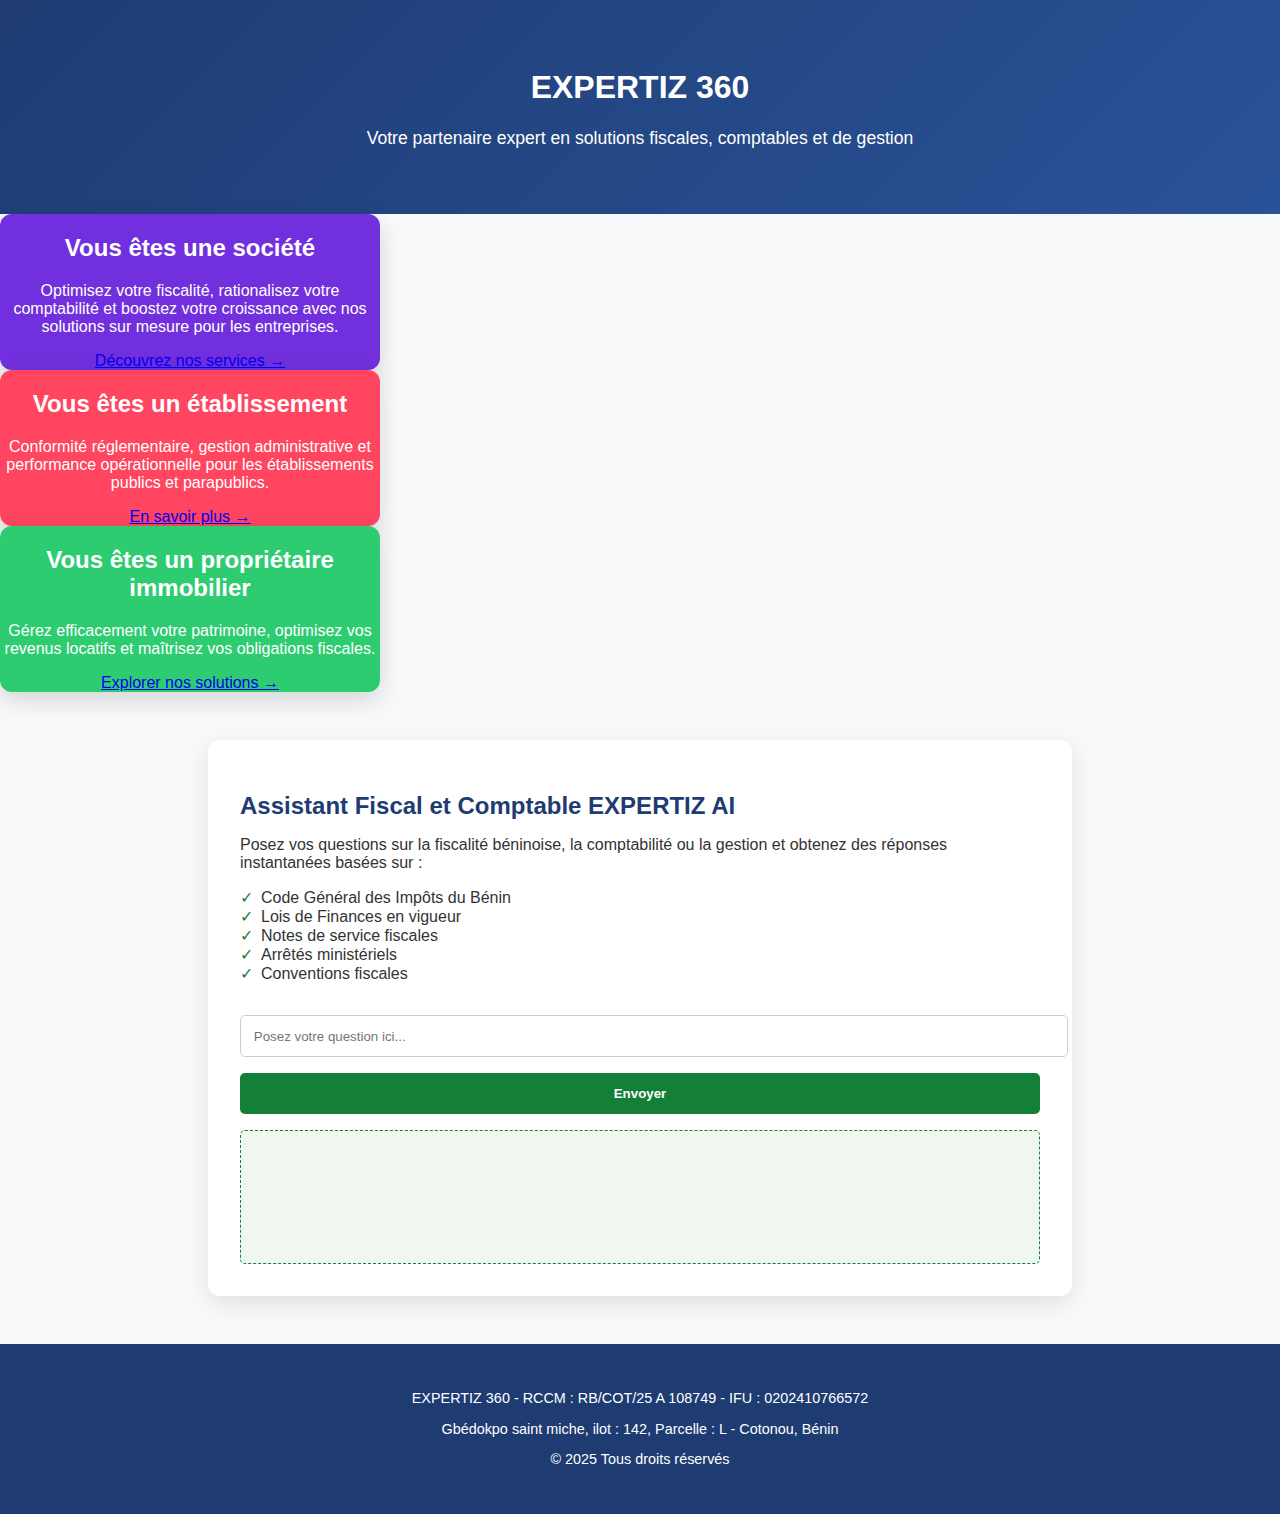
<file: index.html>
<!DOCTYPE html>
<html lang="fr">
<head>
  <meta charset="UTF-8">
  <meta name="viewport" content="width=device-width, initial-scale=1.0">
  <title>EXPERTIZ 360 - Experts en Fiscalité, Comptabilité et Gestion</title>
  <link rel="stylesheet" href="style.css">
</head>
<body>

  <!-- Header -->
  <header class="header">
    <div class="hero-section">
      <h1>EXPERTIZ 360</h1>
      <p>Votre partenaire expert en solutions fiscales, comptables et de gestion</p>
    </div>
  </header>

  <!-- Options Horizontales -->
  <section class="options-container">
    <div class="option-card" onclick="window.location.href='societe.html'" style="background-color: #722FDD;">
      <h2>Vous êtes une société</h2>
      <p>Optimisez votre fiscalité, rationalisez votre comptabilité et boostez votre croissance avec nos solutions sur mesure pour les entreprises.</p>
      <a href="societe.html">Découvrez nos services →</a>
    </div>
    <div class="option-card" onclick="window.location.href='etablissement.html'" style="background-color: #FF4560;">
      <h2>Vous êtes un établissement</h2>
      <p>Conformité réglementaire, gestion administrative et performance opérationnelle pour les établissements publics et parapublics.</p>
      <a href="etablissement.html">En savoir plus →</a>
    </div>
    <div class="option-card" onclick="window.location.href='proprietaire.html'" style="background-color: #2ECC71;">
      <h2>Vous êtes un propriétaire immobilier</h2>
      <p>Gérez efficacement votre patrimoine, optimisez vos revenus locatifs et maîtrisez vos obligations fiscales.</p>
      <a href="proprietaire.html">Explorer nos solutions →</a>
    </div>
  </section>

  <!-- Module IA -->
  <section class="ai-module">
    <h2>Assistant Fiscal et Comptable EXPERTIZ AI</h2>
    <p>Posez vos questions sur la fiscalité béninoise, la comptabilité ou la gestion et obtenez des réponses instantanées basées sur :</p>
    <ul>
      <li>Code Général des Impôts du Bénin</li>
      <li>Lois de Finances en vigueur</li>
      <li>Notes de service fiscales</li>
      <li>Arrêtés ministériels</li>
      <li>Conventions fiscales</li>
    </ul>
    <div id="chat-container">
      <input type="text" id="user-question" placeholder="Posez votre question ici..." />
      <button onclick="askAI()">Envoyer</button>
      <div id="ai-response"></div>
    </div>
  </section>

  <!-- Footer -->
  <footer class="footer">
    <p>EXPERTIZ 360 - RCCM : RB/COT/25 A 108749 - IFU : 0202410766572</p>
    <p>Gbédokpo saint miche, ilot : 142, Parcelle : L - Cotonou, Bénin</p>
    <p>© 2025 Tous droits réservés</p>
  </footer>

  <!-- Scripts -->
  <script src="script.js"></script>
</body>
</html>
</file>
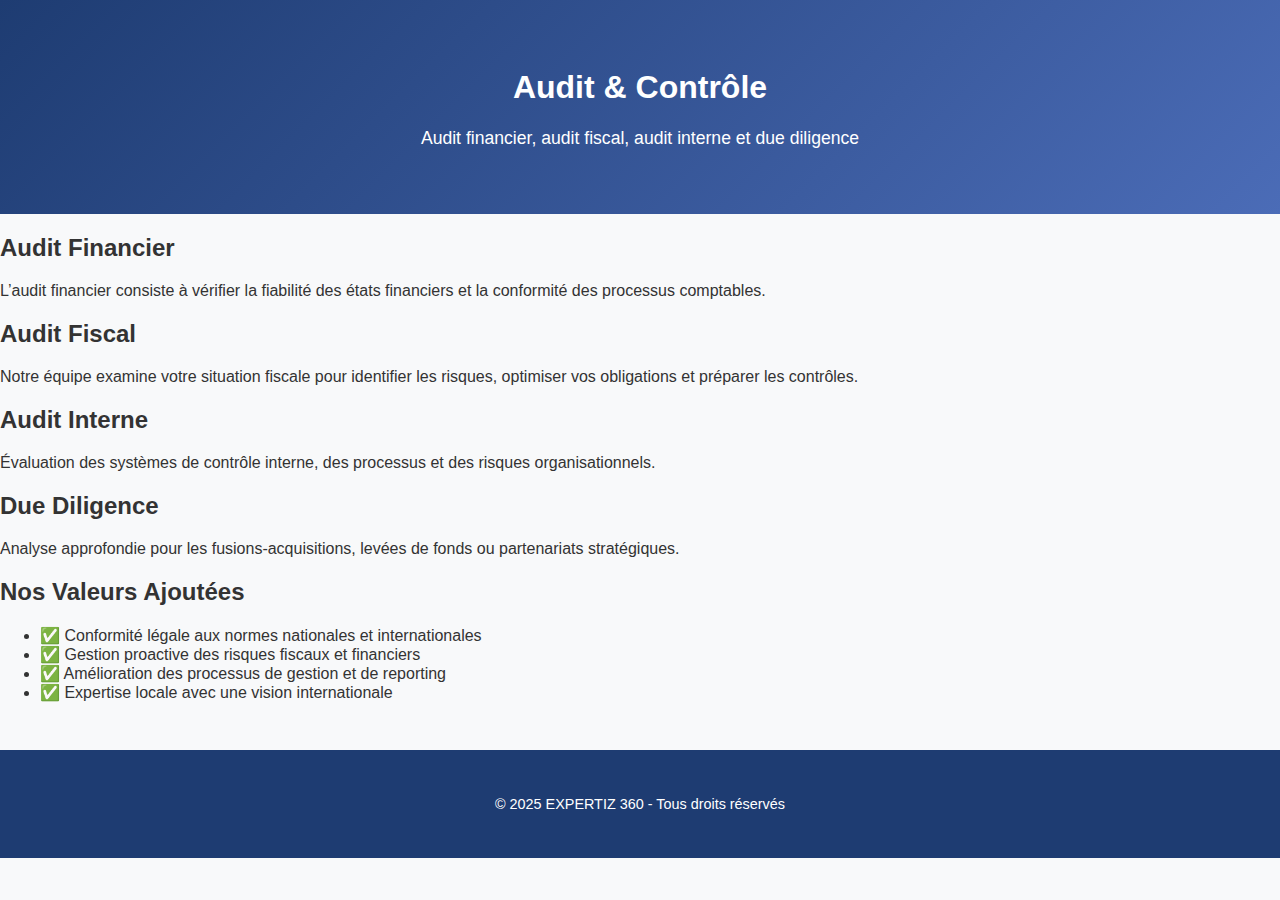
<file: audit.html>
<!DOCTYPE html>
<html lang="fr">
<head>
  <meta charset="UTF-8" />
  <title>Audit & Contrôle - EXPERTIZ 360</title>
  <link rel="stylesheet" href="style.css" />
</head>
<body>

  <!-- Header -->
  <header class="header" style="background: linear-gradient(135deg, #1e3c72, #4b6cb7);">
    <h1>Audit & Contrôle</h1>
    <p>Audit financier, audit fiscal, audit interne et due diligence</p>
  </header>

  <!-- Main Content -->
  <main class="content">
    <section class="service">
      <h2>Audit Financier</h2>
      <p>L’audit financier consiste à vérifier la fiabilité des états financiers et la conformité des processus comptables.</p>
    </section>

    <section class="service">
      <h2>Audit Fiscal</h2>
      <p>Notre équipe examine votre situation fiscale pour identifier les risques, optimiser vos obligations et préparer les contrôles.</p>
    </section>

    <section class="service">
      <h2>Audit Interne</h2>
      <p>Évaluation des systèmes de contrôle interne, des processus et des risques organisationnels.</p>
    </section>

    <section class="service">
      <h2>Due Diligence</h2>
      <p>Analyse approfondie pour les fusions-acquisitions, levées de fonds ou partenariats stratégiques.</p>
    </section>

    <!-- Valeurs ajoutées -->
    <section class="values">
      <h2>Nos Valeurs Ajoutées</h2>
      <ul>
        <li>✅ Conformité légale aux normes nationales et internationales</li>
        <li>✅ Gestion proactive des risques fiscaux et financiers</li>
        <li>✅ Amélioration des processus de gestion et de reporting</li>
        <li>✅ Expertise locale avec une vision internationale</li>
      </ul>
    </section>
  </main>

  <!-- Footer -->
  <footer class="footer">
    <p>© 2025 EXPERTIZ 360 - Tous droits réservés</p>
  </footer>

  <!-- Script -->
  <script src="script.js"></script>
</body>
</html>
</file>
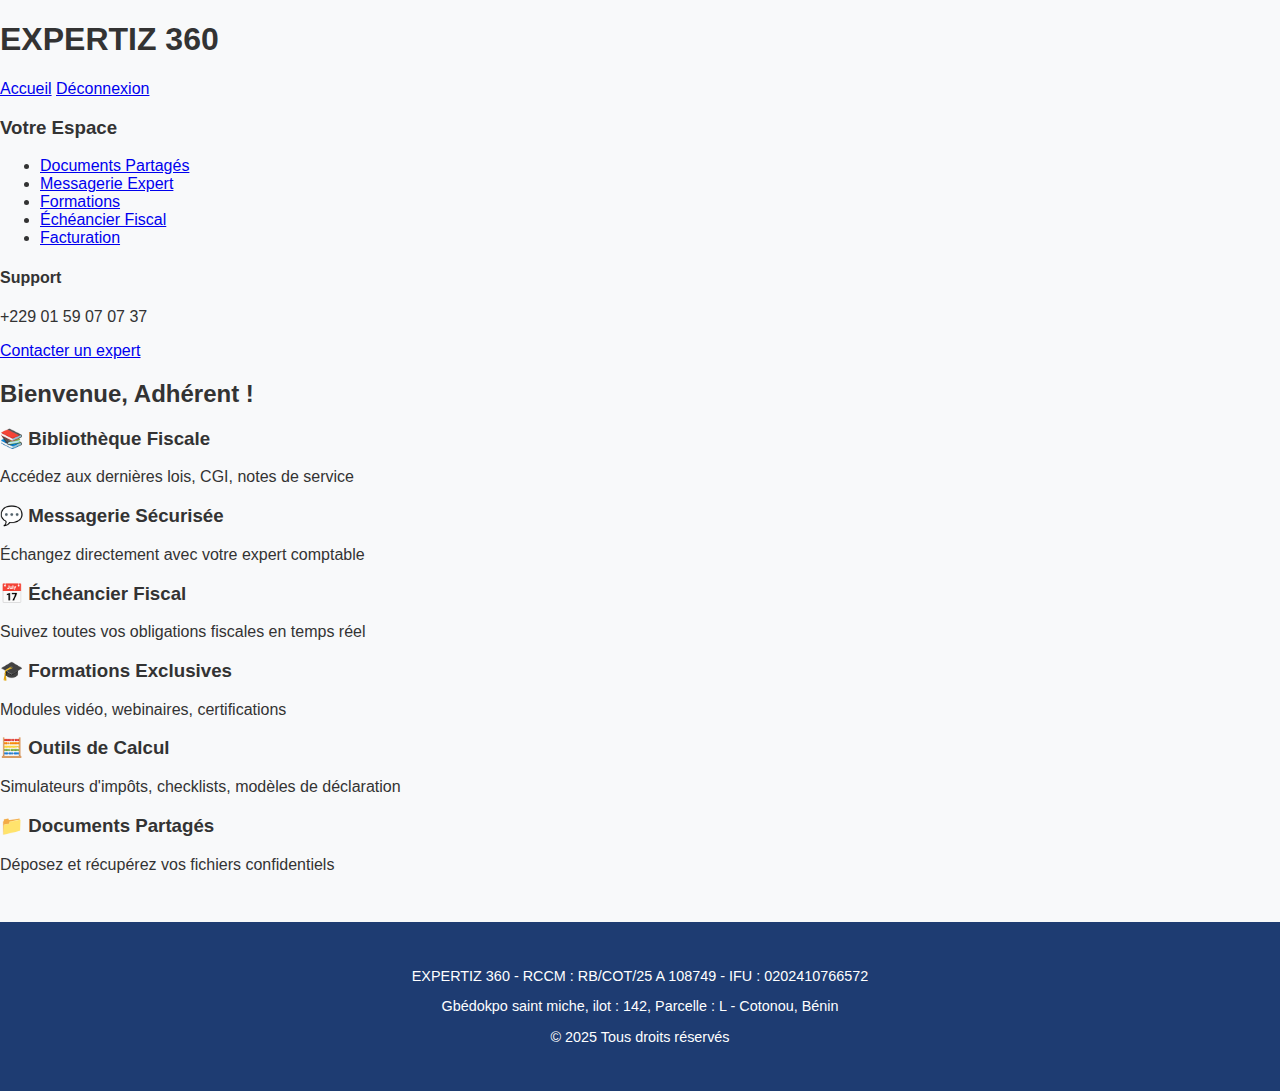
<file: dashboard.html>
<!DOCTYPE html>
<html lang="fr">
<head>
  <meta charset="UTF-8" />
  <title>Espace Membre - EXPERTIZ 360</title>
  <link rel="stylesheet" href="style.css" />
</head>
<body>

  <!-- Header -->
  <header class="main-header">
    <div class="logo">
      <h1>EXPERTIZ <span class="highlight">360</span></h1>
    </div>
    <nav class="main-nav">
      <a href="index.html">Accueil</a>
      <a href="#" onclick="logout()">Déconnexion</a>
    </nav>
  </header>

  <!-- Conteneur Principal -->
  <div class="page-wrapper-left-nav">

    <!-- Menu Gauche -->
    <aside class="sidebar-left">
      <h3>Votre Espace</h3>
      <ul>
        <li><a href="#documents">Documents Partagés</a></li>
        <li><a href="#messages">Messagerie Expert</a></li>
        <li><a href="#formation">Formations</a></li>
        <li><a href="#calendrier">Échéancier Fiscal</a></li>
        <li><a href="#facturation">Facturation</a></li>
      </ul>
      <div class="contact-sidebar">
        <h4>Support</h4>
        <p>+229 01 59 07 07 37</p>
        <a href="mailto:contacts@expertiz-360.com">Contacter un expert</a>
      </div>
    </aside>

    <!-- Dashboard -->
    <main class="content-area">
      <h2>Bienvenue, <span id="username">Adhérent</span> !</h2>
      
      <div class="services-table">
        <div class="service-item">
          <h3>📚 Bibliothèque Fiscale</h3>
          <p>Accédez aux dernières lois, CGI, notes de service</p>
        </div>
        <div class="service-item">
          <h3>💬 Messagerie Sécurisée</h3>
          <p>Échangez directement avec votre expert comptable</p>
        </div>
        <div class="service-item">
          <h3>📅 Échéancier Fiscal</h3>
          <p>Suivez toutes vos obligations fiscales en temps réel</p>
        </div>
        <div class="service-item">
          <h3>🎓 Formations Exclusives</h3>
          <p>Modules vidéo, webinaires, certifications</p>
        </div>
        <div class="service-item">
          <h3>🧮 Outils de Calcul</h3>
          <p>Simulateurs d'impôts, checklists, modèles de déclaration</p>
        </div>
        <div class="service-item">
          <h3>📁 Documents Partagés</h3>
          <p>Déposez et récupérez vos fichiers confidentiels</p>
        </div>
      </div>
    </main>

  </div>

  <!-- Footer -->
  <footer class="footer">
    <p>EXPERTIZ 360 - RCCM : RB/COT/25 A 108749 - IFU : 0202410766572</p>
    <p>Gbédokpo saint miche, ilot : 142, Parcelle : L - Cotonou, Bénin</p>
    <p>© 2025 Tous droits réservés</p>
  </footer>

  <!-- Script -->
  <script src="script.js"></script>
</body>
</html>
</file>
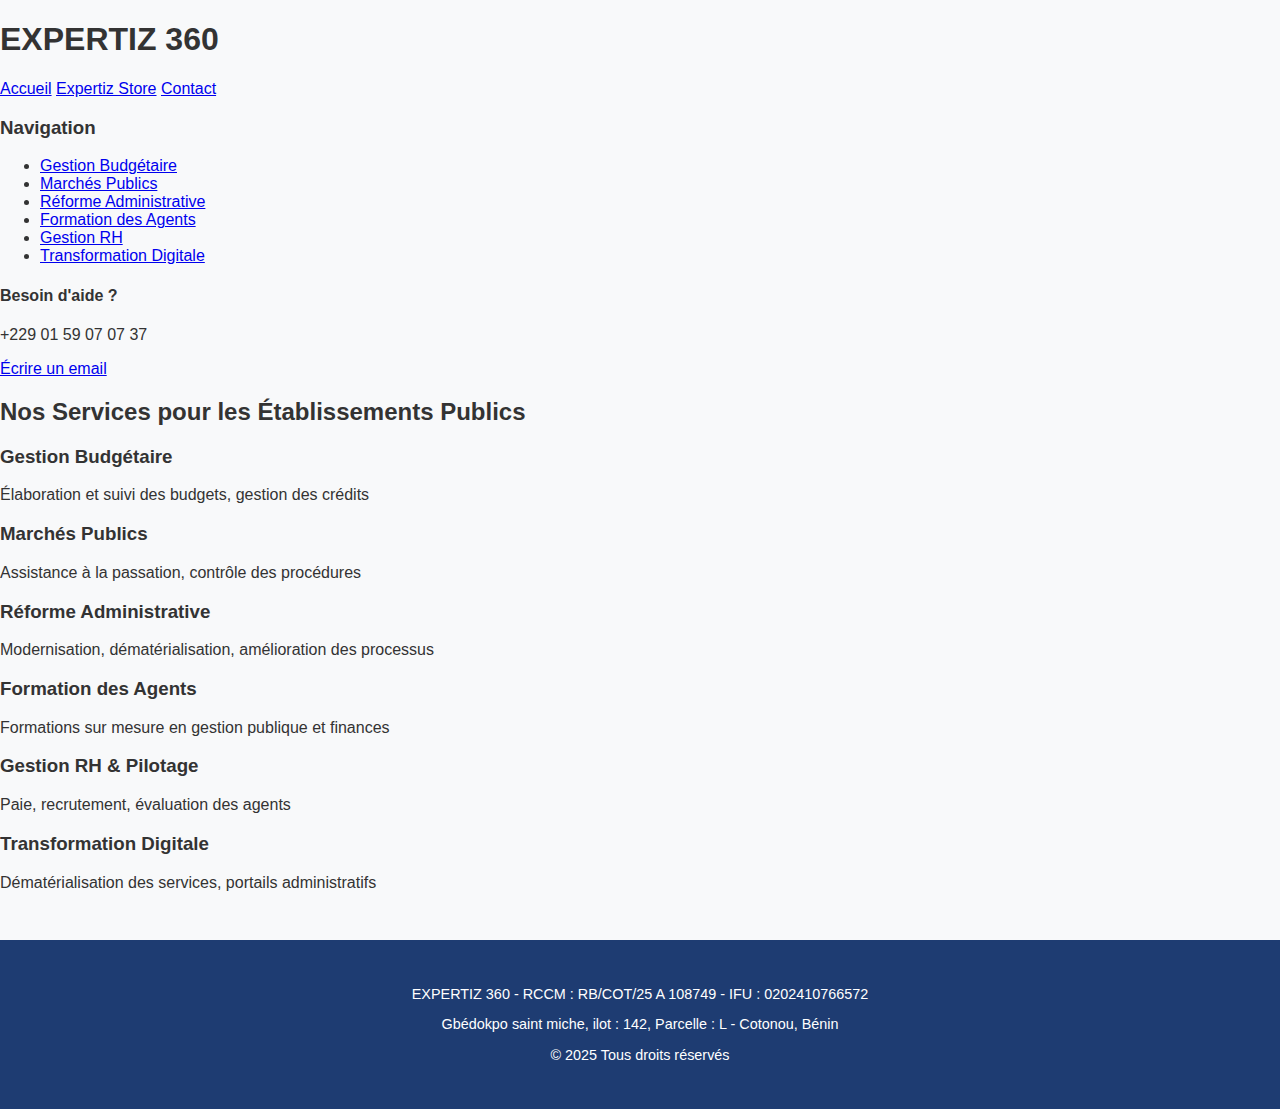
<file: etablissement.html>
<!DOCTYPE html>
<html lang="fr">
<head>
  <meta charset="UTF-8" />
  <title>Solutions pour les Établissements - EXPERTIZ 360</title>
  <link rel="stylesheet" href="style.css" />
</head>
<body>

  <!-- Header -->
  <header class="main-header">
    <div class="logo">
      <h1>EXPERTIZ <span class="highlight">360</span></h1>
    </div>
    <nav class="main-nav">
      <a href="index.html">Accueil</a>
      <a href="store.html">Expertiz Store</a>
      <a href="#contact">Contact</a>
    </nav>
  </header>

  <!-- Conteneur Principal -->
  <div class="page-wrapper-left-nav">

    <!-- Barre Latérale Gauche -->
    <aside class="sidebar-left">
      <h3>Navigation</h3>
      <ul>
        <li><a href="#budget">Gestion Budgétaire</a></li>
        <li><a href="#marches">Marchés Publics</a></li>
        <li><a href="#reforme">Réforme Administrative</a></li>
        <li><a href="#formation">Formation des Agents</a></li>
        <li><a href="#rh">Gestion RH</a></li>
        <li><a href="#digital">Transformation Digitale</a></li>
      </ul>
      <div class="contact-sidebar">
        <h4>Besoin d'aide ?</h4>
        <p>+229 01 59 07 07 37</p>
        <a href="mailto:contacts@expertiz-360.com">Écrire un email</a>
      </div>
    </aside>

    <!-- Contenu Central -->
    <main class="content-area">
      <h2>Nos Services pour les Établissements Publics</h2>
      
      <div class="services-table">
        <div class="service-item">
          <h3>Gestion Budgétaire</h3>
          <p>Élaboration et suivi des budgets, gestion des crédits</p>
        </div>
        <div class="service-item">
          <h3>Marchés Publics</h3>
          <p>Assistance à la passation, contrôle des procédures</p>
        </div>
        <div class="service-item">
          <h3>Réforme Administrative</h3>
          <p>Modernisation, dématérialisation, amélioration des processus</p>
        </div>
        <div class="service-item">
          <h3>Formation des Agents</h3>
          <p>Formations sur mesure en gestion publique et finances</p>
        </div>
        <div class="service-item">
          <h3>Gestion RH & Pilotage</h3>
          <p>Paie, recrutement, évaluation des agents</p>
        </div>
        <div class="service-item">
          <h3>Transformation Digitale</h3>
          <p>Dématérialisation des services, portails administratifs</p>
        </div>
      </div>
    </main>

  </div>

  <!-- Footer -->
  <footer class="footer">
    <p>EXPERTIZ 360 - RCCM : RB/COT/25 A 108749 - IFU : 0202410766572</p>
    <p>Gbédokpo saint miche, ilot : 142, Parcelle : L - Cotonou, Bénin</p>
    <p>© 2025 Tous droits réservés</p>
  </footer>

  <!-- Script -->
  <script src="script.js"></script>
</body>
</html>
</file>
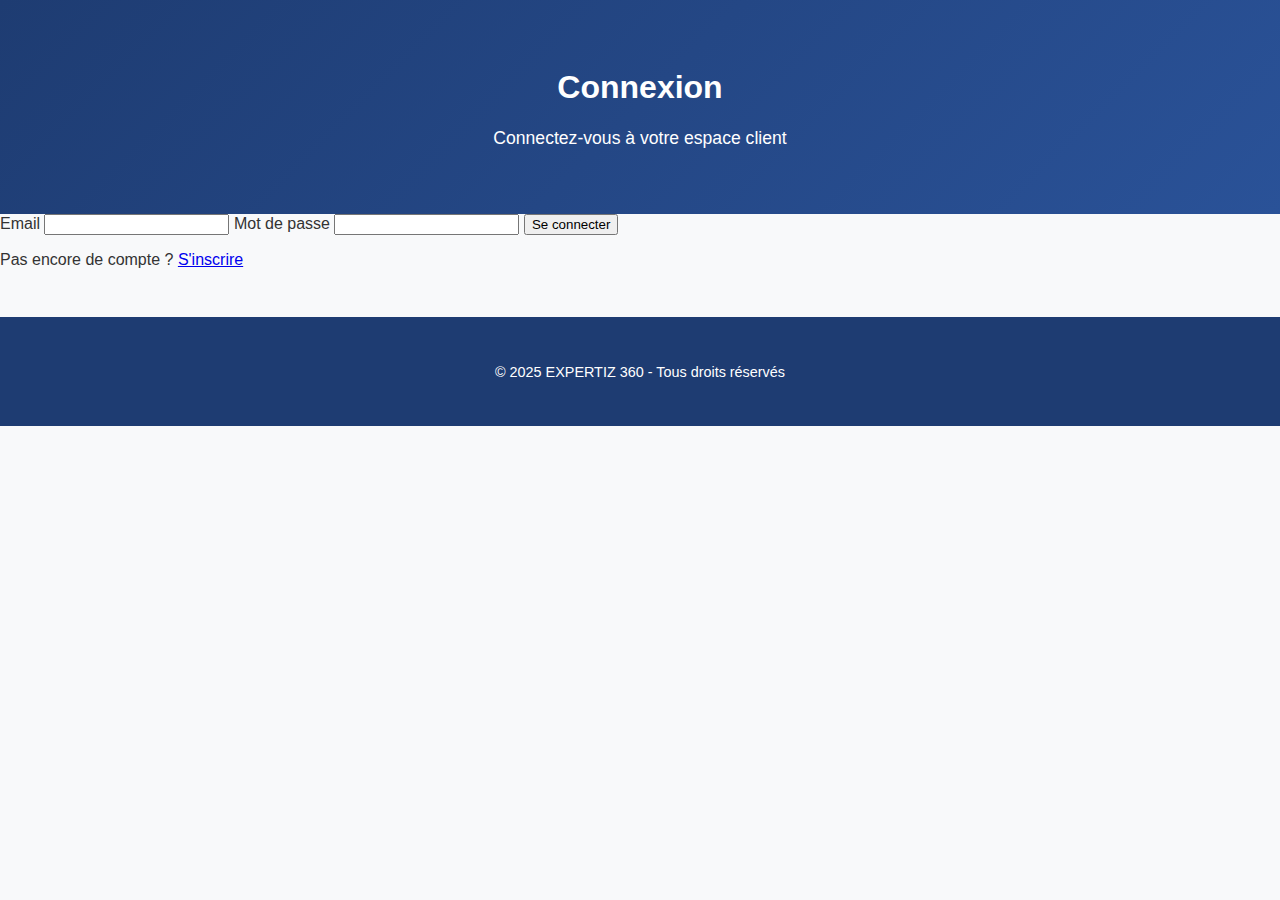
<file: login.html>
<!DOCTYPE html>
<html lang="fr">
<head>
  <meta charset="UTF-8" />
  <title>Connexion - EXPERTIZ 360</title>
  <link rel="stylesheet" href="style.css" />
</head>
<body>

  <!-- Header -->
  <header class="header">
    <h1>Connexion</h1>
    <p>Connectez-vous à votre espace client</p>
  </header>

  <!-- Formulaire -->
  <main class="content">
    <div class="form-container">
      <form id="loginForm">
        <label for="email">Email</label>
        <input type="email" id="email" required />

        <label for="password">Mot de passe</label>
        <input type="password" id="password" required />

        <button type="submit">Se connecter</button>
        <p>Pas encore de compte ? <a href="register.html">S'inscrire</a></p>
      </form>
    </div>
  </main>

  <!-- Footer -->
  <footer class="footer">
    <p>© 2025 EXPERTIZ 360 - Tous droits réservés</p>
  </footer>

  <!-- Script -->
  <script src="script.js"></script>
</body>
</html>
</file>
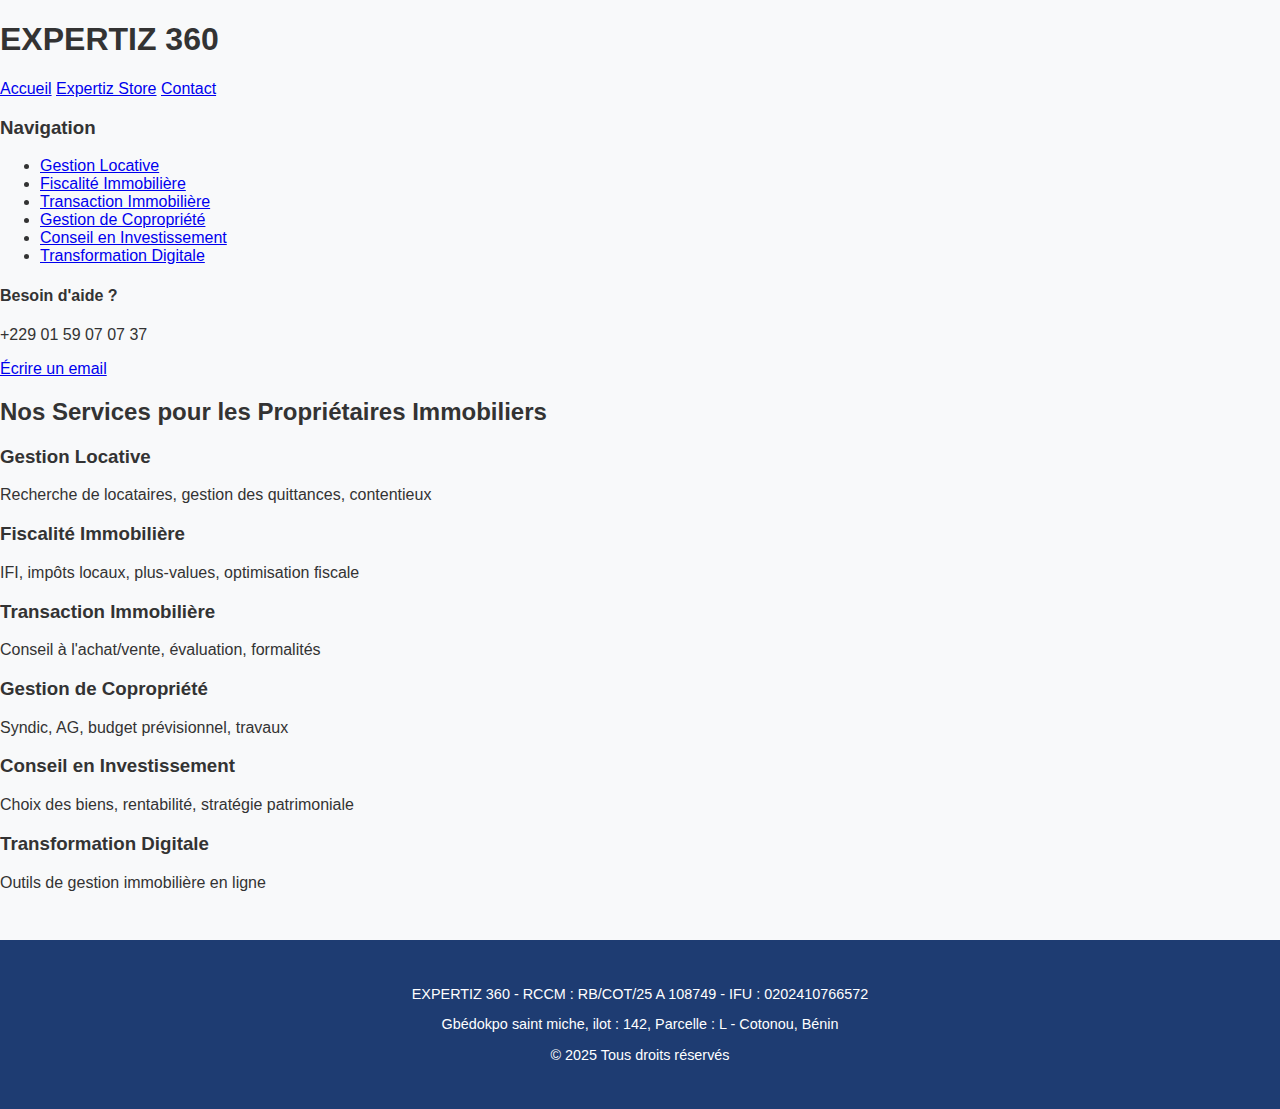
<file: proprietaire.html>
<!DOCTYPE html>
<html lang="fr">
<head>
  <meta charset="UTF-8" />
  <title>Solutions pour les Propriétaires - EXPERTIZ 360</title>
  <link rel="stylesheet" href="style.css" />
</head>
<body>

  <!-- Header -->
  <header class="main-header">
    <div class="logo">
      <h1>EXPERTIZ <span class="highlight">360</span></h1>
    </div>
    <nav class="main-nav">
      <a href="index.html">Accueil</a>
      <a href="store.html">Expertiz Store</a>
      <a href="#contact">Contact</a>
    </nav>
  </header>

  <!-- Conteneur Principal -->
  <div class="page-wrapper-left-nav">

    <!-- Barre Latérale Gauche -->
    <aside class="sidebar-left">
      <h3>Navigation</h3>
      <ul>
        <li><a href="#locatif">Gestion Locative</a></li>
        <li><a href="#fiscalite">Fiscalité Immobilière</a></li>
        <li><a href="#transaction">Transaction Immobilière</a></li>
        <li><a href="#copro">Gestion de Copropriété</a></li>
        <li><a href="#invest">Conseil en Investissement</a></li>
        <li><a href="#digital">Transformation Digitale</a></li>
      </ul>
      <div class="contact-sidebar">
        <h4>Besoin d'aide ?</h4>
        <p>+229 01 59 07 07 37</p>
        <a href="mailto:contacts@expertiz-360.com">Écrire un email</a>
      </div>
    </aside>

    <!-- Contenu Central -->
    <main class="content-area">
      <h2>Nos Services pour les Propriétaires Immobiliers</h2>
      
      <div class="services-table">
        <div class="service-item">
          <h3>Gestion Locative</h3>
          <p>Recherche de locataires, gestion des quittances, contentieux</p>
        </div>
        <div class="service-item">
          <h3>Fiscalité Immobilière</h3>
          <p>IFI, impôts locaux, plus-values, optimisation fiscale</p>
        </div>
        <div class="service-item">
          <h3>Transaction Immobilière</h3>
          <p>Conseil à l'achat/vente, évaluation, formalités</p>
        </div>
        <div class="service-item">
          <h3>Gestion de Copropriété</h3>
          <p>Syndic, AG, budget prévisionnel, travaux</p>
        </div>
        <div class="service-item">
          <h3>Conseil en Investissement</h3>
          <p>Choix des biens, rentabilité, stratégie patrimoniale</p>
        </div>
        <div class="service-item">
          <h3>Transformation Digitale</h3>
          <p>Outils de gestion immobilière en ligne</p>
        </div>
      </div>
    </main>

  </div>

  <!-- Footer -->
  <footer class="footer">
    <p>EXPERTIZ 360 - RCCM : RB/COT/25 A 108749 - IFU : 0202410766572</p>
    <p>Gbédokpo saint miche, ilot : 142, Parcelle : L - Cotonou, Bénin</p>
    <p>© 2025 Tous droits réservés</p>
  </footer>

  <!-- Script -->
  <script src="script.js"></script>
</body>
</html>
</file>
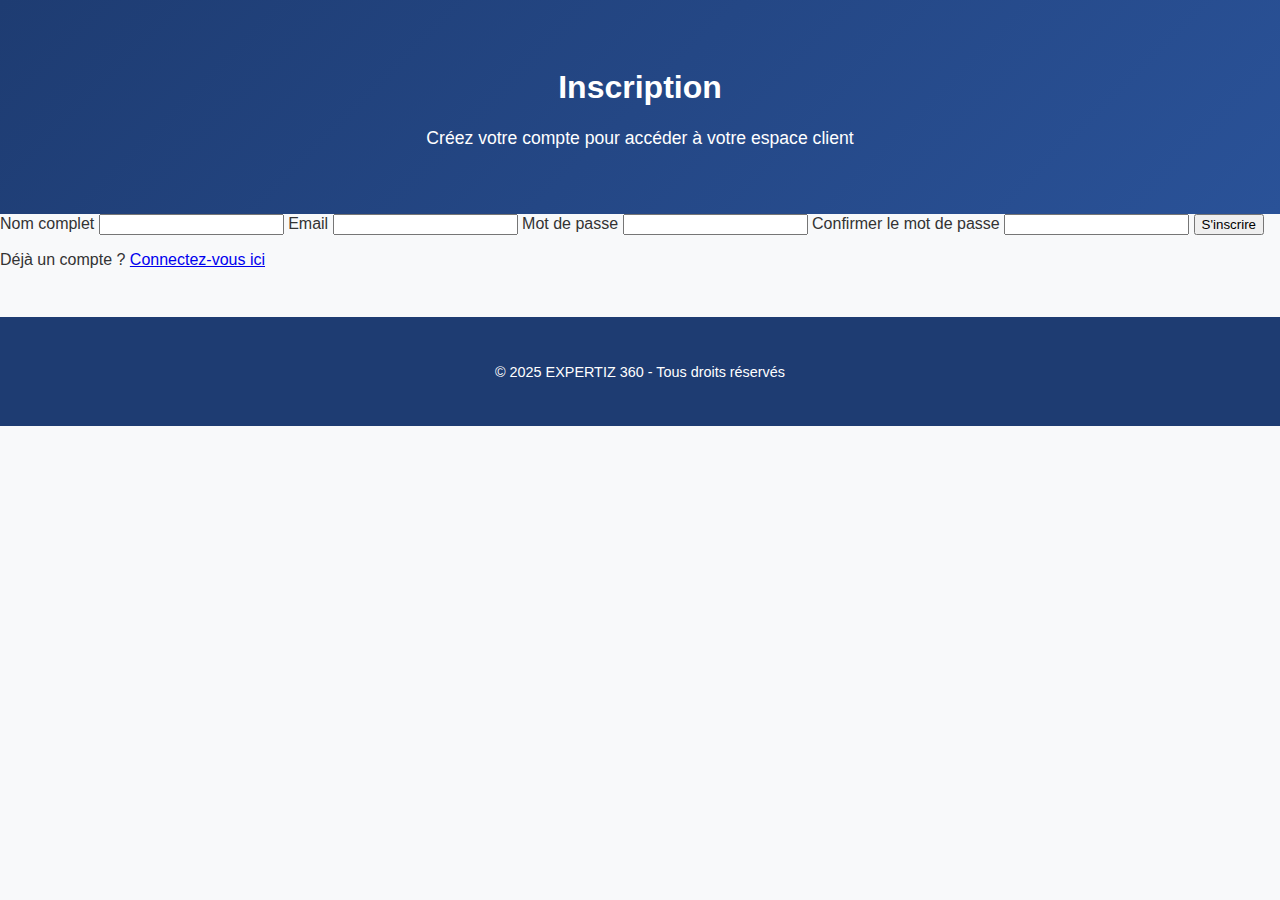
<file: register.html>
<!DOCTYPE html>
<html lang="fr">
<head>
  <meta charset="UTF-8" />
  <title>Inscription - EXPERTIZ 360</title>
  <link rel="stylesheet" href="style.css" />
</head>
<body>

  <!-- Header -->
  <header class="header">
    <h1>Inscription</h1>
    <p>Créez votre compte pour accéder à votre espace client</p>
  </header>

  <!-- Formulaire -->
  <main class="content">
    <div class="form-container">
      <form id="registerForm">
        <label for="name">Nom complet</label>
        <input type="text" id="name" required />

        <label for="email">Email</label>
        <input type="email" id="email" required />

        <label for="password">Mot de passe</label>
        <input type="password" id="password" required />

        <label for="confirmPassword">Confirmer le mot de passe</label>
        <input type="password" id="confirmPassword" required />

        <button type="submit">S'inscrire</button>
      </form>
      <p>Déjà un compte ? <a href="login.html">Connectez-vous ici</a></p>
    </div>
  </main>

  <!-- Footer -->
  <footer class="footer">
    <p>© 2025 EXPERTIZ 360 - Tous droits réservés</p>
  </footer>

  <!-- Script -->
  <script src="script.js"></script>
</body>
</html>
</file>
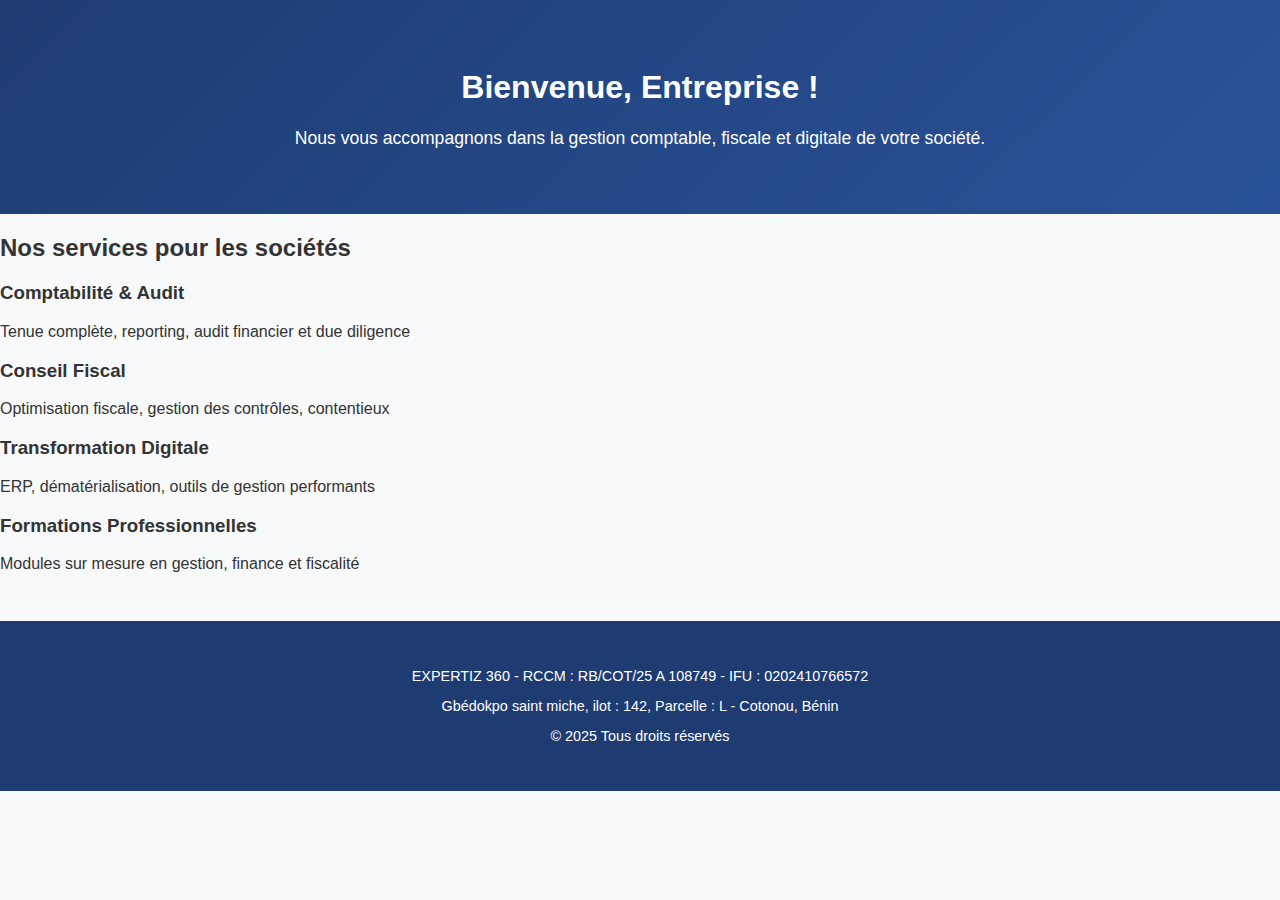
<file: societe.html>
<!DOCTYPE html>
<html lang="fr">
<head>
  <meta charset="UTF-8" />
  <title>Solutions pour les Sociétés - EXPERTIZ 360</title>
  <link rel="stylesheet" href="style.css" />
</head>
<body>

  <!-- Header -->
  <header class="header">
    <h1>Bienvenue, Entreprise !</h1>
    <p>Nous vous accompagnons dans la gestion comptable, fiscale et digitale de votre société.</p>
  </header>

  <!-- Main Content -->
  <main class="content">
    <h2>Nos services pour les sociétés</h2>
    <div class="service-grid">
      <div class="service-card">
        <h3>Comptabilité & Audit</h3>
        <p>Tenue complète, reporting, audit financier et due diligence</p>
      </div>
      <div class="service-card">
        <h3>Conseil Fiscal</h3>
        <p>Optimisation fiscale, gestion des contrôles, contentieux</p>
      </div>
      <div class="service-card">
        <h3>Transformation Digitale</h3>
        <p>ERP, dématérialisation, outils de gestion performants</p>
      </div>
      <div class="service-card">
        <h3>Formations Professionnelles</h3>
        <p>Modules sur mesure en gestion, finance et fiscalité</p>
      </div>
    </div>
  </main>

  <!-- Footer -->
  <footer class="footer">
    <p>EXPERTIZ 360 - RCCM : RB/COT/25 A 108749 - IFU : 0202410766572</p>
    <p>Gbédokpo saint miche, ilot : 142, Parcelle : L - Cotonou, Bénin</p>
    <p>© 2025 Tous droits réservés</p>
  </footer>

  <!-- Script -->
  <script src="script.js"></script>
</body>
</html>
</file>
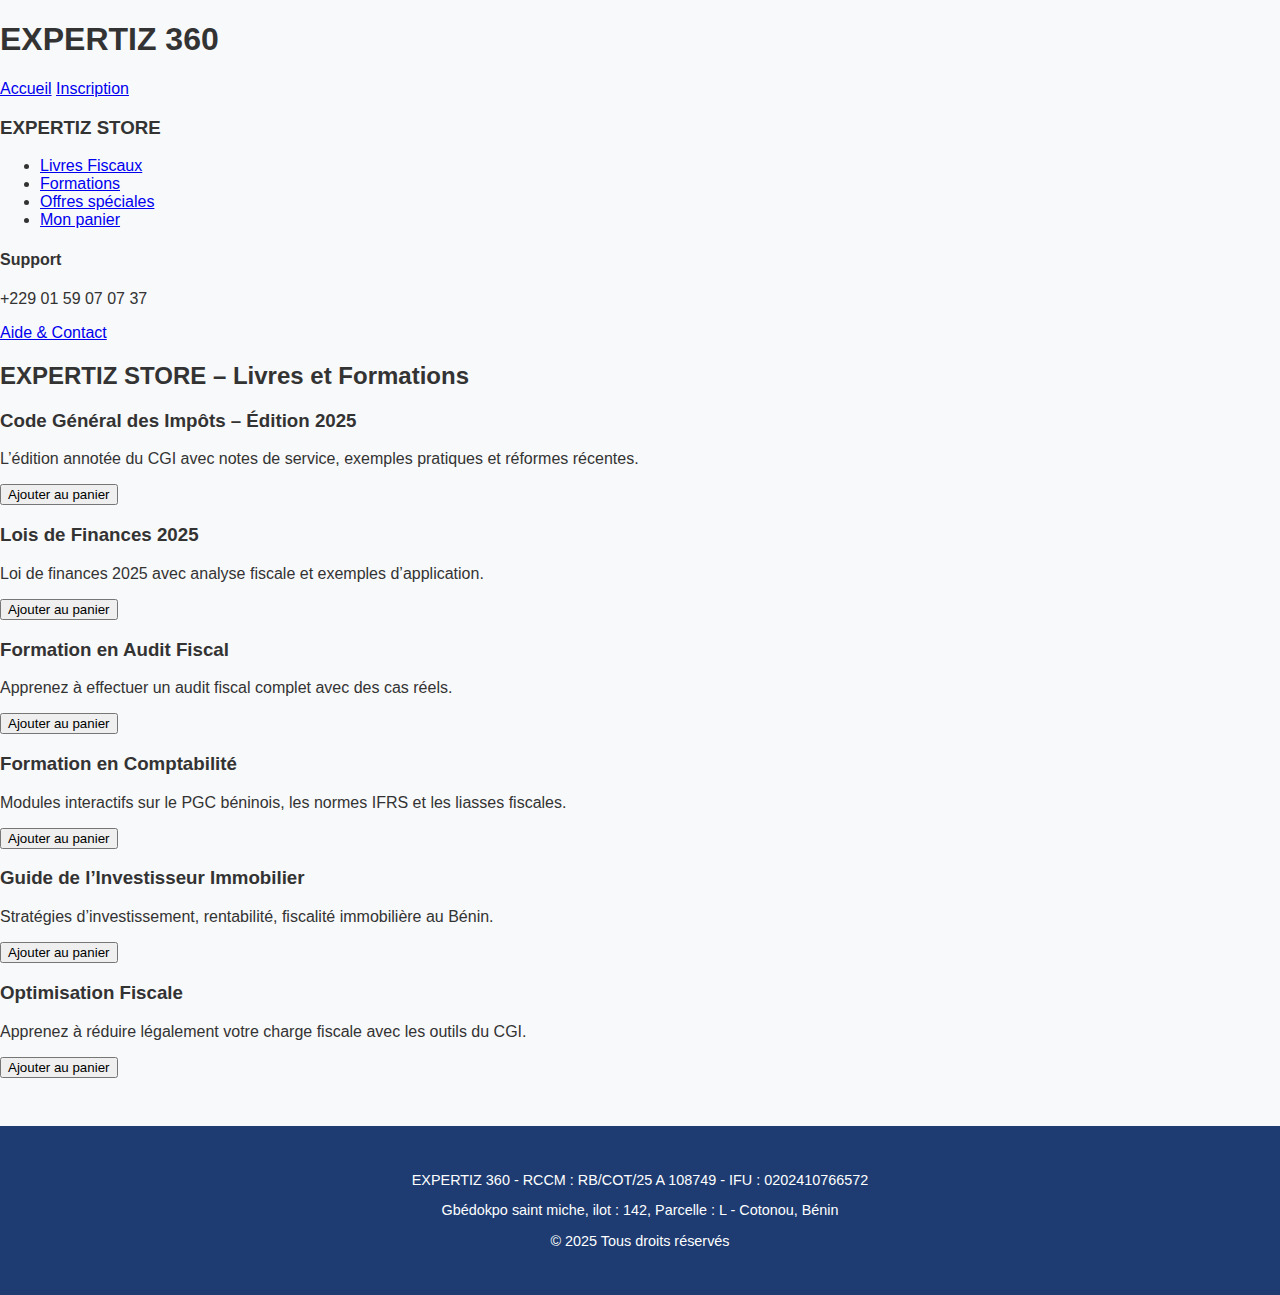
<file: store.html>
<!DOCTYPE html>
<html lang="fr">
<head>
  <meta charset="UTF-8" />
  <title>EXPERTIZ STORE - Livres & Formations</title>
  <link rel="stylesheet" href="style.css" />
</head>
<body>

  <!-- Header -->
  <header class="main-header">
    <div class="logo">
      <h1>EXPERTIZ <span class="highlight">360</span></h1>
    </div>
    <nav class="main-nav">
      <a href="index.html">Accueil</a>
      <a href="register.html">Inscription</a>
    </nav>
  </header>

  <!-- Conteneur Principal -->
  <div class="page-wrapper-left-nav">

    <!-- Barre Latérale Gauche -->
    <aside class="sidebar-left">
      <h3>EXPERTIZ STORE</h3>
      <ul>
        <li><a href="#livres">Livres Fiscaux</a></li>
        <li><a href="#formations">Formations</a></li>
        <li><a href="#offres">Offres spéciales</a></li>
        <li><a href="#panier">Mon panier</a></li>
      </ul>
      <div class="contact-sidebar">
        <h4>Support</h4>
        <p>+229 01 59 07 07 37</p>
        <a href="mailto:contacts@expertiz-360.com">Aide & Contact</a>
      </div>
    </aside>

    <!-- Contenu Central -->
    <main class="content-area">
      <h2>EXPERTIZ STORE – Livres et Formations</h2>
      
      <div class="services-table">
        <div class="service-item">
          <h3>Code Général des Impôts – Édition 2025</h3>
          <p>L’édition annotée du CGI avec notes de service, exemples pratiques et réformes récentes.</p>
          <button onclick="addToCart('Code Général des Impôts')">Ajouter au panier</button>
        </div>

        <div class="service-item">
          <h3>Lois de Finances 2025</h3>
          <p>Loi de finances 2025 avec analyse fiscale et exemples d’application.</p>
          <button onclick="addToCart('Lois de Finances 2025')">Ajouter au panier</button>
        </div>

        <div class="service-item">
          <h3>Formation en Audit Fiscal</h3>
          <p>Apprenez à effectuer un audit fiscal complet avec des cas réels.</p>
          <button onclick="addToCart('Formation en Audit Fiscal')">Ajouter au panier</button>
        </div>

        <div class="service-item">
          <h3>Formation en Comptabilité</h3>
          <p>Modules interactifs sur le PGC béninois, les normes IFRS et les liasses fiscales.</p>
          <button onclick="addToCart('Formation en Comptabilité')">Ajouter au panier</button>
        </div>

        <div class="service-item">
          <h3>Guide de l’Investisseur Immobilier</h3>
          <p>Stratégies d’investissement, rentabilité, fiscalité immobilière au Bénin.</p>
          <button onclick="addToCart('Guide de l’Investisseur')">Ajouter au panier</button>
        </div>

        <div class="service-item">
          <h3>Optimisation Fiscale</h3>
          <p>Apprenez à réduire légalement votre charge fiscale avec les outils du CGI.</p>
          <button onclick="addToCart('Optimisation Fiscale')">Ajouter au panier</button>
        </div>
      </div>
    </main>

  </div>

  <!-- Footer -->
  <footer class="footer">
    <p>EXPERTIZ 360 - RCCM : RB/COT/25 A 108749 - IFU : 0202410766572</p>
    <p>Gbédokpo saint miche, ilot : 142, Parcelle : L - Cotonou, Bénin</p>
    <p>© 2025 Tous droits réservés</p>
  </footer>

  <!-- Script -->
  <script src="script.js"></script>
</body>
</html>
</file>
<file: style.css>
/* style.css */
body {
  font-family: 'Segoe UI', Tahoma, Geneva, Verdana, sans-serif;
  margin: 0;
  padding: 0;
  background: #f8f9fa;
  color: #333;
}

/* Header */
.header {
  background: linear-gradient(135deg, #1e3c72, #2a5298);
  color: white;
  padding: 3rem 2rem;
  text-align: center;
}
.header h1 .highlight {
  color: #FF6B35;
}
.header p {
  margin-top: 0.5rem;
  font-size: 1.1rem;
}

/* Options Horizontales */
.options-container-horizontal {
  display: flex;
  justify-content: space-around;
  align-items: stretch;
  gap: 1.5rem;
  padding: 3rem 1rem;
  flex-wrap: wrap;
}

.option-card {
  flex: 1;
  min-width: 280px;
  max-width: 380px;
  border-radius: 12px;
  box-shadow: 0 8px 25px rgba(0,0,0,0.15);
  overflow: hidden;
  transition: transform 0.3s ease, box-shadow 0.3s ease;
  cursor: pointer;
  color: white;
  text-align: center;
}
.option-card:hover {
  transform: translateY(-10px);
  box-shadow: 0 12px 30px rgba(0,0,0,0.2);
}
.option-header {
  padding: 1.5rem;
  font-size: 1.5rem;
  font-weight: bold;
}
.option-content {
  padding: 1.5rem;
  background: white;
  color: #333;
  min-height: 150px;
  display: flex;
  flex-direction: column;
  justify-content: space-between;
}
.cta {
  font-weight: bold;
  color: inherit;
  margin-top: 1rem;
}

/* Module IA */
.ai-module {
  width: 80%;
  max-width: 800px;
  margin: 3rem auto;
  padding: 2rem;
  background: white;
  border-radius: 12px;
  box-shadow: 0 8px 25px rgba(0,0,0,0.1);
}
.ai-module h2 {
  color: #1e3c72;
  margin-bottom: 1rem;
}
.ai-module ul {
  list-style: none;
  padding: 0;
}
.ai-module li::before {
  content: "✓";
  color: #137F38;
  margin-right: 0.5rem;
}
.ai-module input, .ai-module button {
  width: 100%;
  padding: 0.8rem;
  margin-top: 1rem;
  border: 1px solid #ccc;
  border-radius: 5px;
}
.ai-module button {
  background: #137F38;
  color: white;
  border: none;
  cursor: pointer;
  font-weight: bold;
}
.ai-module #ai-response {
  margin-top: 1rem;
  background: #f0f7f0;
  padding: 1rem;
  border-radius: 5px;
  min-height: 100px;
  border: 1px dashed #137F38;
}

/* Tools Section */
.tools-section {
  text-align: center;
  margin: 3rem 0;
}
.btn-primary {
  display: inline-block;
  background: #137F38;
  color: white;
  padding: 0.8rem 2rem;
  border-radius: 5px;
  text-decoration: none;
  font-weight: bold;
  box-shadow: 0 4px 10px rgba(19, 127, 56, 0.3);
  transition: all 0.3s ease;
}
.btn-primary:hover {
  background: #0d5f2a;
  transform: translateY(-2px);
}

/* Footer */
.footer {
  background: #1e3c72;
  color: white;
  text-align: center;
  padding: 2rem;
  margin-top: 3rem;
  font-size: 0.9rem;
}
.footer strong {
  color: #FF6B35;
}
</file>
